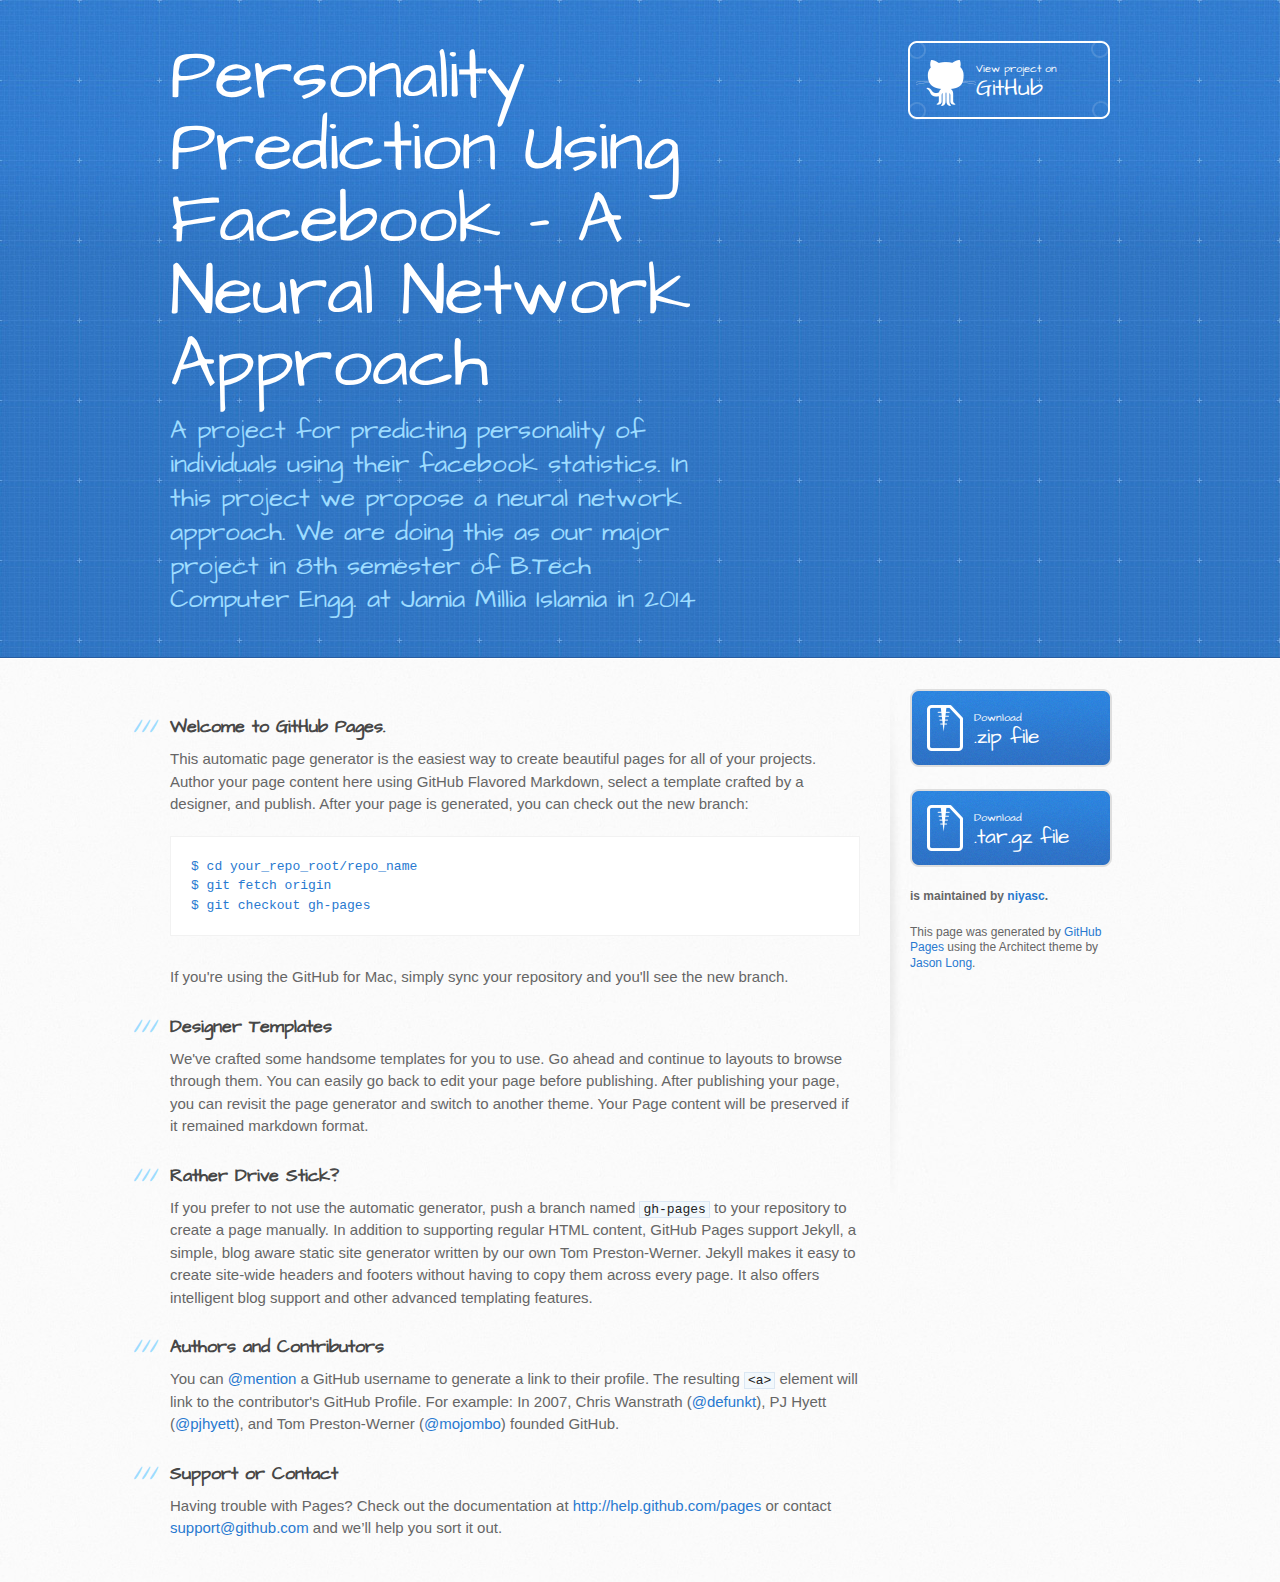
<file: index.html>
<!DOCTYPE html>
<html>
  <head>
    <meta charset='utf-8'>
    <meta http-equiv="X-UA-Compatible" content="chrome=1">
    <meta name="viewport" content="width=device-width, initial-scale=1, maximum-scale=1">
    <link href='https://fonts.googleapis.com/css?family=Architects+Daughter' rel='stylesheet' type='text/css'>
    <link rel="stylesheet" type="text/css" href="stylesheets/stylesheet.css" media="screen" />
    <link rel="stylesheet" type="text/css" href="stylesheets/pygment_trac.css" media="screen" />
    <link rel="stylesheet" type="text/css" href="stylesheets/print.css" media="print" />

    <!--[if lt IE 9]>
    <script src="//html5shiv.googlecode.com/svn/trunk/html5.js"></script>
    <![endif]-->

    <title>Personality Prediction Using Facebook - A Neural Network Approach by niyasc</title>
  </head>

  <body>
    <header>
      <div class="inner">
        <h1>Personality Prediction Using Facebook - A Neural Network Approach</h1>
        <h2>A project for predicting personality of individuals using their facebook statistics. In this project we propose a neural network approach. We are doing this as our major project in 8th semester of B.Tech Computer Engg. at Jamia Millia Islamia in 2014</h2>
        <a href="https://github.com/niyasc/Personality-Prediction-using-facebook-profile" class="button"><small>View project on</small>GitHub</a>
      </div>
    </header>

    <div id="content-wrapper">
      <div class="inner clearfix">
        <section id="main-content">
          <h3>
<a name="welcome-to-github-pages" class="anchor" href="#welcome-to-github-pages"><span class="octicon octicon-link"></span></a>Welcome to GitHub Pages.</h3>

<p>This automatic page generator is the easiest way to create beautiful pages for all of your projects. Author your page content here using GitHub Flavored Markdown, select a template crafted by a designer, and publish. After your page is generated, you can check out the new branch:</p>

<pre><code>$ cd your_repo_root/repo_name
$ git fetch origin
$ git checkout gh-pages
</code></pre>

<p>If you're using the GitHub for Mac, simply sync your repository and you'll see the new branch.</p>

<h3>
<a name="designer-templates" class="anchor" href="#designer-templates"><span class="octicon octicon-link"></span></a>Designer Templates</h3>

<p>We've crafted some handsome templates for you to use. Go ahead and continue to layouts to browse through them. You can easily go back to edit your page before publishing. After publishing your page, you can revisit the page generator and switch to another theme. Your Page content will be preserved if it remained markdown format.</p>

<h3>
<a name="rather-drive-stick" class="anchor" href="#rather-drive-stick"><span class="octicon octicon-link"></span></a>Rather Drive Stick?</h3>

<p>If you prefer to not use the automatic generator, push a branch named <code>gh-pages</code> to your repository to create a page manually. In addition to supporting regular HTML content, GitHub Pages support Jekyll, a simple, blog aware static site generator written by our own Tom Preston-Werner. Jekyll makes it easy to create site-wide headers and footers without having to copy them across every page. It also offers intelligent blog support and other advanced templating features.</p>

<h3>
<a name="authors-and-contributors" class="anchor" href="#authors-and-contributors"><span class="octicon octicon-link"></span></a>Authors and Contributors</h3>

<p>You can <a href="https://github.com/blog/821" class="user-mention">@mention</a> a GitHub username to generate a link to their profile. The resulting <code>&lt;a&gt;</code> element will link to the contributor's GitHub Profile. For example: In 2007, Chris Wanstrath (<a href="https://github.com/defunkt" class="user-mention">@defunkt</a>), PJ Hyett (<a href="https://github.com/pjhyett" class="user-mention">@pjhyett</a>), and Tom Preston-Werner (<a href="https://github.com/mojombo" class="user-mention">@mojombo</a>) founded GitHub.</p>

<h3>
<a name="support-or-contact" class="anchor" href="#support-or-contact"><span class="octicon octicon-link"></span></a>Support or Contact</h3>

<p>Having trouble with Pages? Check out the documentation at <a href="http://help.github.com/pages">http://help.github.com/pages</a> or contact <a href="mailto:support@github.com">support@github.com</a> and we’ll help you sort it out.</p>
        </section>

        <aside id="sidebar">
          <a href="https://github.com/niyasc/Personality-Prediction-using-facebook-profile/zipball/master" class="button">
            <small>Download</small>
            .zip file
          </a>
          <a href="https://github.com/niyasc/Personality-Prediction-using-facebook-profile/tarball/master" class="button">
            <small>Download</small>
            .tar.gz file
          </a>

          <p class="repo-owner"><a href="https://github.com/niyasc/Personality-Prediction-using-facebook-profile"></a> is maintained by <a href="https://github.com/niyasc">niyasc</a>.</p>

          <p>This page was generated by <a href="https://pages.github.com">GitHub Pages</a> using the Architect theme by <a href="https://twitter.com/jasonlong">Jason Long</a>.</p>
        </aside>
      </div>
    </div>

  
  </body>
</html>
</file>
<file: stylesheets/pygment_trac.css>
.highlight  { background: #ffffff; }
.highlight .c { color: #999988; font-style: italic } /* Comment */
.highlight .err { color: #a61717; background-color: #e3d2d2 } /* Error */
.highlight .k { font-weight: bold } /* Keyword */
.highlight .o { font-weight: bold } /* Operator */
.highlight .cm { color: #999988; font-style: italic } /* Comment.Multiline */
.highlight .cp { color: #999999; font-weight: bold } /* Comment.Preproc */
.highlight .c1 { color: #999988; font-style: italic } /* Comment.Single */
.highlight .cs { color: #999999; font-weight: bold; font-style: italic } /* Comment.Special */
.highlight .gd { color: #000000; background-color: #ffdddd } /* Generic.Deleted */
.highlight .gd .x { color: #000000; background-color: #ffaaaa } /* Generic.Deleted.Specific */
.highlight .ge { font-style: italic } /* Generic.Emph */
.highlight .gr { color: #aa0000 } /* Generic.Error */
.highlight .gh { color: #999999 } /* Generic.Heading */
.highlight .gi { color: #000000; background-color: #ddffdd } /* Generic.Inserted */
.highlight .gi .x { color: #000000; background-color: #aaffaa } /* Generic.Inserted.Specific */
.highlight .go { color: #888888 } /* Generic.Output */
.highlight .gp { color: #555555 } /* Generic.Prompt */
.highlight .gs { font-weight: bold } /* Generic.Strong */
.highlight .gu { color: #800080; font-weight: bold; } /* Generic.Subheading */
.highlight .gt { color: #aa0000 } /* Generic.Traceback */
.highlight .kc { font-weight: bold } /* Keyword.Constant */
.highlight .kd { font-weight: bold } /* Keyword.Declaration */
.highlight .kn { font-weight: bold } /* Keyword.Namespace */
.highlight .kp { font-weight: bold } /* Keyword.Pseudo */
.highlight .kr { font-weight: bold } /* Keyword.Reserved */
.highlight .kt { color: #445588; font-weight: bold } /* Keyword.Type */
.highlight .m { color: #009999 } /* Literal.Number */
.highlight .s { color: #d14 } /* Literal.String */
.highlight .na { color: #008080 } /* Name.Attribute */
.highlight .nb { color: #0086B3 } /* Name.Builtin */
.highlight .nc { color: #445588; font-weight: bold } /* Name.Class */
.highlight .no { color: #008080 } /* Name.Constant */
.highlight .ni { color: #800080 } /* Name.Entity */
.highlight .ne { color: #990000; font-weight: bold } /* Name.Exception */
.highlight .nf { color: #990000; font-weight: bold } /* Name.Function */
.highlight .nn { color: #555555 } /* Name.Namespace */
.highlight .nt { color: #000080 } /* Name.Tag */
.highlight .nv { color: #008080 } /* Name.Variable */
.highlight .ow { font-weight: bold } /* Operator.Word */
.highlight .w { color: #bbbbbb } /* Text.Whitespace */
.highlight .mf { color: #009999 } /* Literal.Number.Float */
.highlight .mh { color: #009999 } /* Literal.Number.Hex */
.highlight .mi { color: #009999 } /* Literal.Number.Integer */
.highlight .mo { color: #009999 } /* Literal.Number.Oct */
.highlight .sb { color: #d14 } /* Literal.String.Backtick */
.highlight .sc { color: #d14 } /* Literal.String.Char */
.highlight .sd { color: #d14 } /* Literal.String.Doc */
.highlight .s2 { color: #d14 } /* Literal.String.Double */
.highlight .se { color: #d14 } /* Literal.String.Escape */
.highlight .sh { color: #d14 } /* Literal.String.Heredoc */
.highlight .si { color: #d14 } /* Literal.String.Interpol */
.highlight .sx { color: #d14 } /* Literal.String.Other */
.highlight .sr { color: #009926 } /* Literal.String.Regex */
.highlight .s1 { color: #d14 } /* Literal.String.Single */
.highlight .ss { color: #990073 } /* Literal.String.Symbol */
.highlight .bp { color: #999999 } /* Name.Builtin.Pseudo */
.highlight .vc { color: #008080 } /* Name.Variable.Class */
.highlight .vg { color: #008080 } /* Name.Variable.Global */
.highlight .vi { color: #008080 } /* Name.Variable.Instance */
.highlight .il { color: #009999 } /* Literal.Number.Integer.Long */

.type-csharp .highlight .k { color: #0000FF }
.type-csharp .highlight .kt { color: #0000FF }
.type-csharp .highlight .nf { color: #000000; font-weight: normal }
.type-csharp .highlight .nc { color: #2B91AF }
.type-csharp .highlight .nn { color: #000000 }
.type-csharp .highlight .s { color: #A31515 }
.type-csharp .highlight .sc { color: #A31515 }
</file>
<file: stylesheets/print.css>
html, body, div, span, applet, object, iframe,
h1, h2, h3, h4, h5, h6, p, blockquote, pre,
a, abbr, acronym, address, big, cite, code,
del, dfn, em, img, ins, kbd, q, s, samp,
small, strike, strong, sub, sup, tt, var,
b, u, i, center,
dl, dt, dd, ol, ul, li,
fieldset, form, label, legend,
table, caption, tbody, tfoot, thead, tr, th, td,
article, aside, canvas, details, embed, 
figure, figcaption, footer, header, hgroup, 
menu, nav, output, ruby, section, summary,
time, mark, audio, video {
  margin: 0;
  padding: 0;
  border: 0;
  font-size: 100%;
  font: inherit;
  vertical-align: baseline;
}
/* HTML5 display-role reset for older browsers */
article, aside, details, figcaption, figure, 
footer, header, hgroup, menu, nav, section {
  display: block;
}
body {
  line-height: 1;
}
ol, ul {
  list-style: none;
}
blockquote, q {
  quotes: none;
}
blockquote:before, blockquote:after,
q:before, q:after {
  content: '';
  content: none;
}
table {
  border-collapse: collapse;
  border-spacing: 0;
}
body {
  font-size: 13px;
  line-height: 1.5; 
  font-family: 'Helvetica Neue', Helvetica, Arial, serif;
  color: #000;
}

a {
  color: #d5000d;
  font-weight: bold;
}

header {
  padding-top: 35px;
  padding-bottom: 10px;
}

header h1 {
  font-weight: bold;
  letter-spacing: -1px;
  font-size: 48px;
  color: #303030;
  line-height: 1.2;
}

header h2 {
  letter-spacing: -1px;
  font-size: 24px;
  color: #aaa;
  font-weight: normal;
  line-height: 1.3;
}
#downloads {
  display: none;
}
#main_content {
  padding-top: 20px;
}

code, pre {
  font-family: Monaco, "Bitstream Vera Sans Mono", "Lucida Console", Terminal;
  color: #222;
  margin-bottom: 30px;
  font-size: 12px;
}

code {
  padding: 0 3px;
}

pre {
  border: solid 1px #ddd;
  padding: 20px;
  overflow: auto;
}
pre code {
  padding: 0;
}

ul, ol, dl {
  margin-bottom: 20px;
}


/* COMMON STYLES */

table {
  width: 100%;
  border: 1px solid #ebebeb;
}

th {
  font-weight: 500;
}

td {
  border: 1px solid #ebebeb;
  text-align: center; 
  font-weight: 300;
}

form {
  background: #f2f2f2;
  padding: 20px;
  
}


/* GENERAL ELEMENT TYPE STYLES */

h1 {
  font-size: 2.8em;
} 

h2 {
  font-size: 22px;
  font-weight: bold;
  color: #303030;
  margin-bottom: 8px;
} 

h3 {
  color: #d5000d;
  font-size: 18px;
  font-weight: bold;
  margin-bottom: 8px;
} 
 
h4 {
  font-size: 16px;
  color: #303030;
  font-weight: bold;
} 

h5 {
  font-size: 1em;
  color: #303030;
} 

h6 {
  font-size: .8em;
  color: #303030;
} 

p {
  font-weight: 300;
  margin-bottom: 20px;
}
 
a {
  text-decoration: none;
}

p a {
  font-weight: 400;
}

blockquote {
  font-size: 1.6em;
  border-left: 10px solid #e9e9e9;
  margin-bottom: 20px;
  padding: 0 0 0 30px;
}

ul li {
  list-style: disc inside;
  padding-left: 20px;
}

ol li {
  list-style: decimal inside;
  padding-left: 3px;
}

dl dd {
  font-style: italic;
  font-weight: 100;
}

footer {
  margin-top: 40px;
  padding-top: 20px;
  padding-bottom: 30px;
  font-size: 13px;
  color: #aaa;
}

footer a {
  color: #666;
}

/* MISC */
.clearfix:after {
  clear: both;
  content: '.';
  display: block;
  visibility: hidden;
  height: 0;
}

.clearfix {display: inline-block;}
* html .clearfix {height: 1%;}
.clearfix {display: block;}
</file>
<file: stylesheets/stylesheet.css>
/* http://meyerweb.com/eric/tools/css/reset/ 
   v2.0 | 20110126
   License: none (public domain)
*/
html, body, div, span, applet, object, iframe,
h1, h2, h3, h4, h5, h6, p, blockquote, pre,
a, abbr, acronym, address, big, cite, code,
del, dfn, em, img, ins, kbd, q, s, samp,
small, strike, strong, sub, sup, tt, var,
b, u, i, center,
dl, dt, dd, ol, ul, li,
fieldset, form, label, legend,
table, caption, tbody, tfoot, thead, tr, th, td,
article, aside, canvas, details, embed, 
figure, figcaption, footer, header, hgroup, 
menu, nav, output, ruby, section, summary,
time, mark, audio, video {
	margin: 0;
	padding: 0;
	border: 0;
	font-size: 100%;
	font: inherit;
	vertical-align: baseline;
}
/* HTML5 display-role reset for older browsers */
article, aside, details, figcaption, figure, 
footer, header, hgroup, menu, nav, section {
	display: block;
}
body {
	line-height: 1;
}
ol, ul {
	list-style: none;
}
blockquote, q {
	quotes: none;
}
blockquote:before, blockquote:after,
q:before, q:after {
	content: '';
	content: none;
}
table {
	border-collapse: collapse;
	border-spacing: 0;
}

/* LAYOUT STYLES */
body {
  font-size: 15px;
  line-height: 1.5; 
  background: #fafafa url(../images/body-bg.jpg) 0 0 repeat;
  font-family: 'Helvetica Neue', Helvetica, Arial, serif;
  font-weight: 400;
  color: #666;
}

a {
  color: #2879d0;
}
a:hover {
  color: #2268b2;
}

header {
  padding-top: 40px;
  padding-bottom: 40px;
  font-family: 'Architects Daughter', 'Helvetica Neue', Helvetica, Arial, serif; 
  background: #2e7bcf url(../images/header-bg.jpg) 0 0 repeat-x;
  border-bottom: solid 1px #275da1;
}

header h1 {
  letter-spacing: -1px;
  font-size: 72px;
  color: #fff;
  line-height: 1;
  margin-bottom: 0.2em;
  width: 540px;
}

header h2 {
  font-size: 26px;
  color: #9ddcff;
  font-weight: normal;
  line-height: 1.3;
  width: 540px;
  letter-spacing: 0;
}

.inner {
  position: relative;
  width: 940px;
  margin: 0 auto;
}

#content-wrapper {
  border-top: solid 1px #fff;
  padding-top: 30px;
}

#main-content {
  width: 690px;
  float: left;
}

#main-content img {
  max-width: 100%;
}

aside#sidebar {
  width: 200px;
  padding-left: 20px;
  min-height: 504px;
  float: right;
  background: transparent url(../images/sidebar-bg.jpg) 0 0 no-repeat;
  font-size: 12px;
  line-height: 1.3;
}

aside#sidebar p.repo-owner,
aside#sidebar p.repo-owner a {
  font-weight: bold;
}

#downloads {
  margin-bottom: 40px;
}

a.button {
  width: 134px;
  height: 58px;
  line-height: 1.2;
  font-size: 23px;
  color: #fff;
  padding-left: 68px;
  padding-top: 22px;
  font-family: 'Architects Daughter', 'Helvetica Neue', Helvetica, Arial, serif; 
}
a.button small {
  display: block;
  font-size: 11px;
}
header a.button {
  position: absolute;
  right: 0;
  top: 0;
  background: transparent url(../images/github-button.png) 0 0 no-repeat;
}
aside a.button {
  width: 138px;
  padding-left: 64px;
  display: block;
  background: transparent url(../images/download-button.png) 0 0 no-repeat;
  margin-bottom: 20px;
  font-size: 21px;
}

code, pre {
  font-family: Monaco, "Bitstream Vera Sans Mono", "Lucida Console", Terminal, monospace;
  color: #222;
  margin-bottom: 30px;
  font-size: 13px;
}

code {
  background-color: #f2f8fc;
  border: solid 1px #dbe7f3;
  padding: 0 3px;
}

pre {
  padding: 20px;
  background: #fff;
  text-shadow: none;
  overflow: auto;
  border: solid 1px #f2f2f2;
}
pre code {
  color: #2879d0;
  background-color: #fff;
  border: none;
  padding: 0;
}

ul, ol, dl {
  margin-bottom: 20px;
}


/* COMMON STYLES */

hr {
  height: 1px;
  line-height: 1px;
  margin-top: 1em;
  padding-bottom: 1em;
  border: none;
  background: transparent url('../images/hr.png') 0 0 no-repeat;
}

table {
  width: 100%;
  border: 1px solid #ebebeb;
}

th {
  font-weight: 500;
}

td {
  border: 1px solid #ebebeb;
  text-align: center; 
  font-weight: 300;
}

form {
  background: #f2f2f2;
  padding: 20px;
  
}


/* GENERAL ELEMENT TYPE STYLES */

#main-content h1 {
  font-family: 'Architects Daughter', 'Helvetica Neue', Helvetica, Arial, serif; 
  font-size: 2.8em;
  letter-spacing: -1px;
  color: #474747;
} 

#main-content h1:before {
  content: "/";
  color: #9ddcff;
  padding-right: 0.3em;
  margin-left: -0.9em;
}

#main-content h2 {
  font-family: 'Architects Daughter', 'Helvetica Neue', Helvetica, Arial, serif; 
  font-size: 22px;
  font-weight: bold;
  margin-bottom: 8px;
  color: #474747;
} 
#main-content h2:before {
  content: "//";
  color: #9ddcff;
  padding-right: 0.3em;
  margin-left: -1.5em;
}

#main-content h3 {
  font-family: 'Architects Daughter', 'Helvetica Neue', Helvetica, Arial, serif; 
  font-size: 18px;
  font-weight: bold;
  margin-top: 24px;
  margin-bottom: 8px;
  color: #474747;
} 
 
#main-content h3:before {
  content: "///";
  color: #9ddcff;
  padding-right: 0.3em;
  margin-left: -2em;
}

#main-content h4 {
  font-family: 'Architects Daughter', 'Helvetica Neue', Helvetica, Arial, serif; 
  font-size: 15px;
  font-weight: bold;
  color: #474747;
} 

h4:before {
  content: "////";
  color: #9ddcff;
  padding-right: 0.3em;
  margin-left: -2.8em;
}

#main-content h5 {
  font-family: 'Architects Daughter', 'Helvetica Neue', Helvetica, Arial, serif; 
  font-size: 14px;
  color: #474747;
} 
h5:before {
  content: "/////";
  color: #9ddcff;
  padding-right: 0.3em;
  margin-left: -3.2em;
}

#main-content h6 {
  font-family: 'Architects Daughter', 'Helvetica Neue', Helvetica, Arial, serif; 
  font-size: .8em;
  color: #474747;
} 
h6:before {
  content: "//////";
  color: #9ddcff;
  padding-right: 0.3em;
  margin-left: -3.7em;
}

p {
  margin-bottom: 20px;
}
 
a {
  text-decoration: none;
}

p a {
  font-weight: 400;
}

blockquote {
  font-size: 1.6em;
  border-left: 10px solid #e9e9e9;
  margin-bottom: 20px;
  padding: 0 0 0 30px;
}

ul {
  list-style: disc inside;
  padding-left: 20px;
}

ol {
  list-style: decimal inside;
  padding-left: 3px;
}

dl dd {
  font-style: italic;
  font-weight: 100;
}

footer {
  background: transparent url('../images/hr.png') 0 0 no-repeat;
  margin-top: 40px;
  padding-top: 20px;
  padding-bottom: 30px;
  font-size: 13px;
  color: #aaa;
}

footer a {
  color: #666;
}
footer a:hover {
  color: #444;
}

/* MISC */
.clearfix:after {
  clear: both;
  content: '.';
  display: block;
  visibility: hidden;
  height: 0;
}

.clearfix {display: inline-block;}
* html .clearfix {height: 1%;}
.clearfix {display: block;}

/* #Media Queries
================================================== */

/* Smaller than standard 960 (devices and browsers) */
@media only screen and (max-width: 959px) {}

/* Tablet Portrait size to standard 960 (devices and browsers) */
@media only screen and (min-width: 768px) and (max-width: 959px) {
  .inner {
    width: 740px;
  }
  header h1, header h2 {
    width: 340px;
  }
  header h1 {
    font-size: 60px;
  }
  header h2 {
    font-size: 30px;
  }
  #main-content {
    width: 490px;
  }
  #main-content h1:before,
  #main-content h2:before,
  #main-content h3:before,
  #main-content h4:before,
  #main-content h5:before,
  #main-content h6:before {
    content: none;
    padding-right: 0;
    margin-left: 0;
  }
}

/* All Mobile Sizes (devices and browser) */
@media only screen and (max-width: 767px) {
  .inner {
    width: 93%;
  }
  header {
    padding: 20px 0;
  }
  header .inner {
    position: relative;
  }
  header h1, header h2 {
    width: 100%;
  }
  header h1 {
    font-size: 48px;
  }
  header h2 {
    font-size: 24px;
  }
  header a.button {
    background-image: none;
    width: auto;
    height: auto;
    display: inline-block;
    margin-top: 15px;
    padding: 5px 10px;
    position: relative;
    text-align: center;
    font-size: 13px;
    line-height: 1;
    background-color: #9ddcff;
    color: #2879d0;
    -moz-border-radius: 5px;
    -webkit-border-radius: 5px;                     
    border-radius: 5px;    
  }
  header a.button small {
    font-size: 13px;
    display: inline;
  }
  #main-content,
  aside#sidebar {
    float: none;
    width: 100% ! important;
  }
  aside#sidebar {
    background-image: none;
    margin-top: 20px;
    border-top: solid 1px #ddd;
    padding: 20px 0;
    min-height: 0;
  }
  aside#sidebar a.button {
    display: none;
  }
  #main-content h1:before,
  #main-content h2:before,
  #main-content h3:before,
  #main-content h4:before,
  #main-content h5:before,
  #main-content h6:before {
    content: none;
    padding-right: 0;
    margin-left: 0;
  }
}

/* Mobile Landscape Size to Tablet Portrait (devices and browsers) */
@media only screen and (min-width: 480px) and (max-width: 767px) {}

/* Mobile Portrait Size to Mobile Landscape Size (devices and browsers) */
@media only screen and (max-width: 479px) {}
</file>
